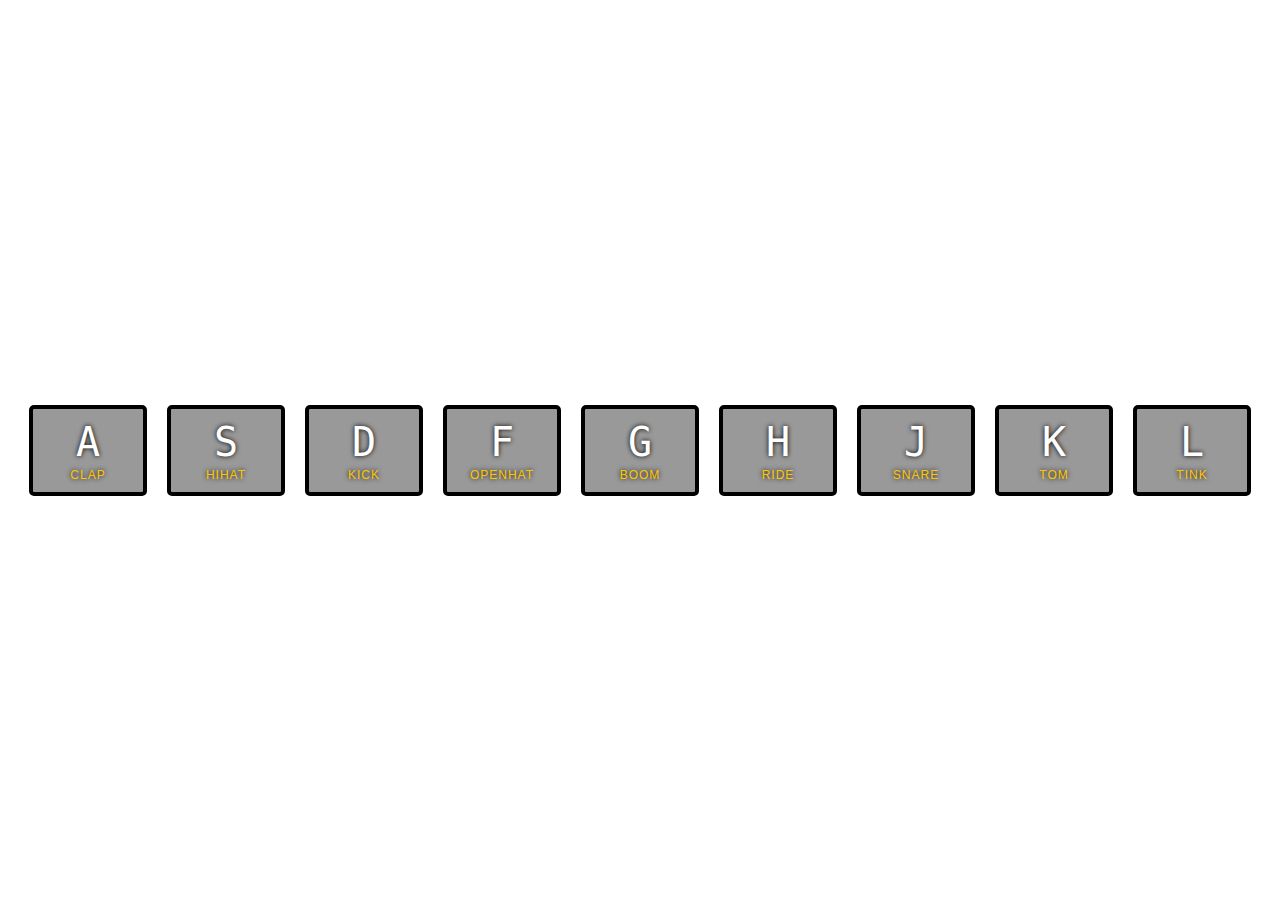
<file: 01 drum_kit/index.html>
<!DOCTYPE html>
<html lang="en">
<head>
  <meta charset="UTF-8">
  <title>JS Drum Kit</title>
  <link rel="stylesheet" href="style.css"
</head>
<body>


  <div class="keys">
    <div data-key="65" class="key">
      <kbd>A</kbd>
      <span class="sound">clap</span>
    </div>
    <div data-key="83" class="key">
      <kbd>S</kbd>
      <span class="sound">hihat</span>
    </div>
    <div data-key="68" class="key">
      <kbd>D</kbd>
      <span class="sound">kick</span>
    </div>
    <div data-key="70" class="key">
      <kbd>F</kbd>
      <span class="sound">openhat</span>
    </div>
    <div data-key="71" class="key">
      <kbd>G</kbd>
      <span class="sound">boom</span>
    </div>
    <div data-key="72" class="key">
      <kbd>H</kbd>
      <span class="sound">ride</span>
    </div>
    <div data-key="74" class="key">
      <kbd>J</kbd>
      <span class="sound">snare</span>
    </div>
    <div data-key="75" class="key">
      <kbd>K</kbd>
      <span class="sound">tom</span>
    </div>
    <div data-key="76" class="key">
      <kbd>L</kbd>
      <span class="sound">tink</span>
    </div>
  </div>

  <audio data-key="65" src="sounds/clap.wav"></audio>
  <audio data-key="83" src="sounds/hihat.wav"></audio>
  <audio data-key="68" src="sounds/kick.wav"></audio>
  <audio data-key="70" src="sounds/openhat.wav"></audio>
  <audio data-key="71" src="sounds/boom.wav"></audio>
  <audio data-key="72" src="sounds/ride.wav"></audio>
  <audio data-key="74" src="sounds/snare.wav"></audio>
  <audio data-key="75" src="sounds/tom.wav"></audio>
  <audio data-key="76" src="sounds/tink.wav"></audio>

<script>
    function playSound(e) {
        const audio = document.querySelector(`audio[data-key="${e.keyCode}"]`);
        const key = document.querySelector(`.key[data-key="${e.keyCode}"]`);
        if(!audio) return;
        audio.currentTime = 0;
        audio.play();
        key.classList.add('playing');
    };

    function removeTransition(e) {
        if(e.propertyName !== 'transform') return;
        this.classList.remove('playing');
    }

    const keys = document.querySelectorAll('.key');
    keys.forEach(key => key.addEventListener('transitionend', removeTransition));
    window.addEventListener('keydown', playSound);
</script>


</body>
</html>
</file>
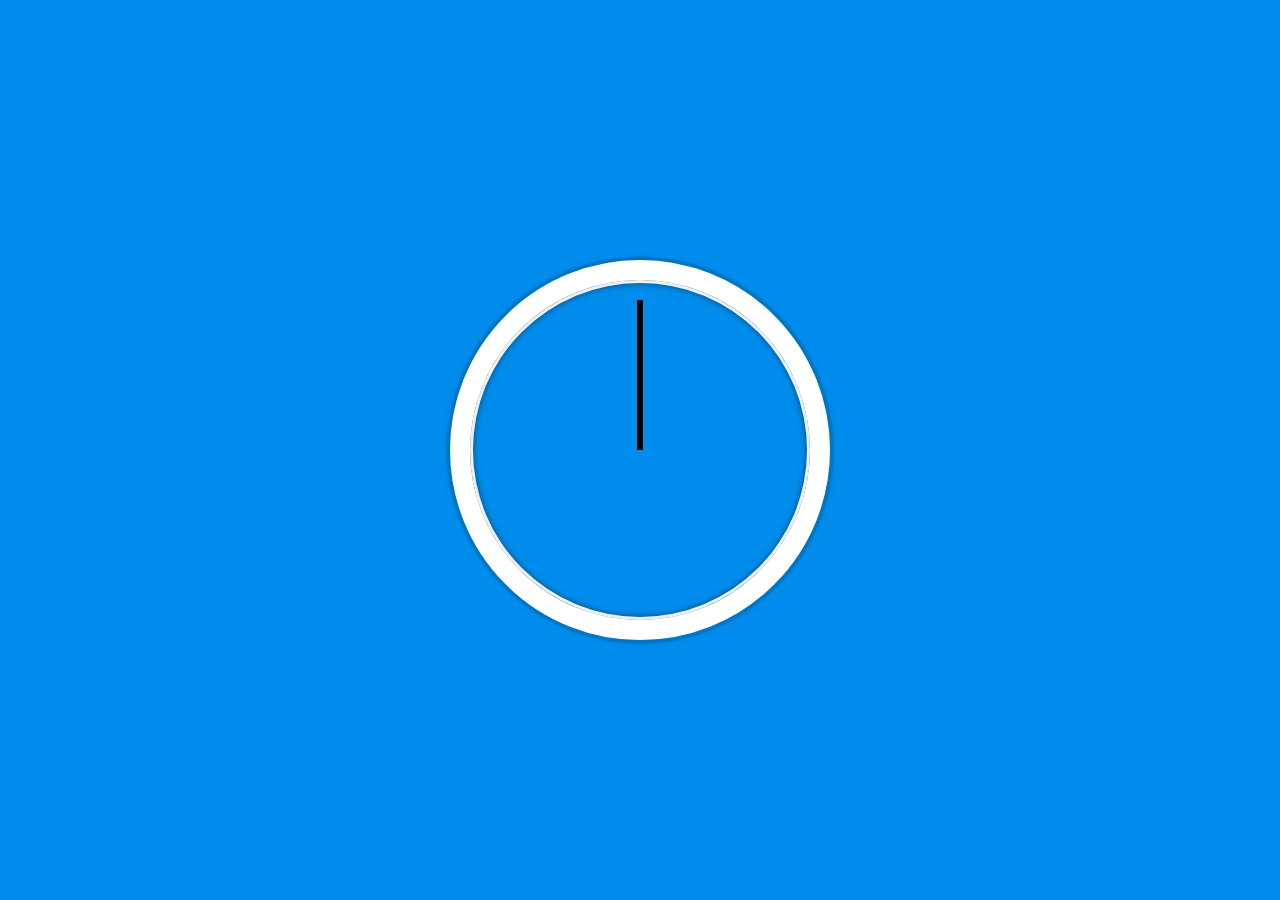
<file: 02 css_js clock/index.html>
<!DOCTYPE html>
<html lang="en">
<head>
  <meta charset="UTF-8">
  <title>JS + CSS Clock</title>
</head>
<body>


    <div class="clock">
      <div class="clock-face">
        <div class="hand hour-hand"></div>
        <div class="hand min-hand"></div>
        <div class="hand second-hand"></div>
      </div>
    </div>


  <style>
    html {
      background: #018DED url(http://unsplash.it/1500/1000?image=881&blur=5);
      background-size: cover;
      font-family: 'helvetica neue';
      text-align: center;
      font-size: 10px;
    }

    body {
      margin: 0;
      font-size: 2rem;
      display: flex;
      flex: 1;
      min-height: 100vh;
      align-items: center;
    }

    .clock {
      width: 30rem;
      height: 30rem;
      border: 20px solid white;
      border-radius: 50%;
      margin: 50px auto;
      position: relative;
      padding: 2rem;
      box-shadow:
        0 0 0 4px rgba(0,0,0,0.1),
        inset 0 0 0 3px #EFEFEF,
        inset 0 0 10px black,
        0 0 10px rgba(0,0,0,0.2);
    }

    .clock-face {
      position: relative;
      width: 100%;
      height: 100%;
      transform: translateY(-3px); /* account for the height of the clock hands */
    }

    .hand {
      width: 50%;
      height: 6px;
      background: black;
      position: absolute;
      top: 50%;
      transform-origin: 100%;
      transform: rotate(90deg);
      transition: all 0.05s;
      transition-timing-function: cubic-bezier(0.075, 0.82, 0.165, 1);
    }

  </style>
  <script>
    const secondHand = document.querySelector('.second-hand');
    const minHand = document.querySelector('.min-hand');
    const hourHand = document.querySelector('.hour-hand');
    
    function setDate() {
        const now = new Date();
        const seconds = now.getSeconds();
        const secondsDegrees = ((seconds / 60) * 360 + 90);
        secondHand.style.transform = `rotate(${secondsDegrees}deg)`;
        const minutes = now.getMinutes();
        const minutesDegrees = ((minutes / 60) * 360 + 90);
        minHand.style.transform = `rotate(${minutesDegrees}deg)`;
        const hours = now.getHours();
        const hoursDegrees = ((hours / 12) * 360 + 90);
        hourHand.style.transform = `rotate(${hoursDegrees}deg)`;
        console.log("minutes:" + minutes);

    }
    
    setInterval(setDate, 1000);


  </script>
</body>
</html>
</file>
<file: 01 drum_kit/style.css>
html {
    font-size: 10px;
    background: url(http://66.media.tumblr.com/4a9c06c1c9e77b9fc8f63a1c15e87cb3/tumblr_niamsibXGA1u08j0co1_1280.jpg);
    background-size: 100vh;
  }
  
  body,html {
    margin: 0;
    padding: 0;
    font-family: sans-serif;
  }
  
  .keys {
    display: flex;
    flex: 1;
    min-height: 100vh;
    align-items: center;
    justify-content: center;
  }
  
  .key {
    border: .4rem solid black;
    border-radius: .5rem;
    margin: 1rem;
    font-size: 1.5rem;
    padding: 1rem .5rem;
    transition: all .07s ease;
    width: 10rem;
    text-align: center;
    color: white;
    background: rgba(0,0,0,0.4);
    text-shadow: 0 0 .5rem black;
  }
  
  .playing {
    transform: scale(1.1);
    border-color: #ffc600;
    box-shadow: 0 0 1rem #ffc600;
  }
  
  kbd {
    display: block;
    font-size: 4rem;
  }
  
  .sound {
    font-size: 1.2rem;
    text-transform: uppercase;
    letter-spacing: .1rem;
    color: #ffc600;
  }
</file>
